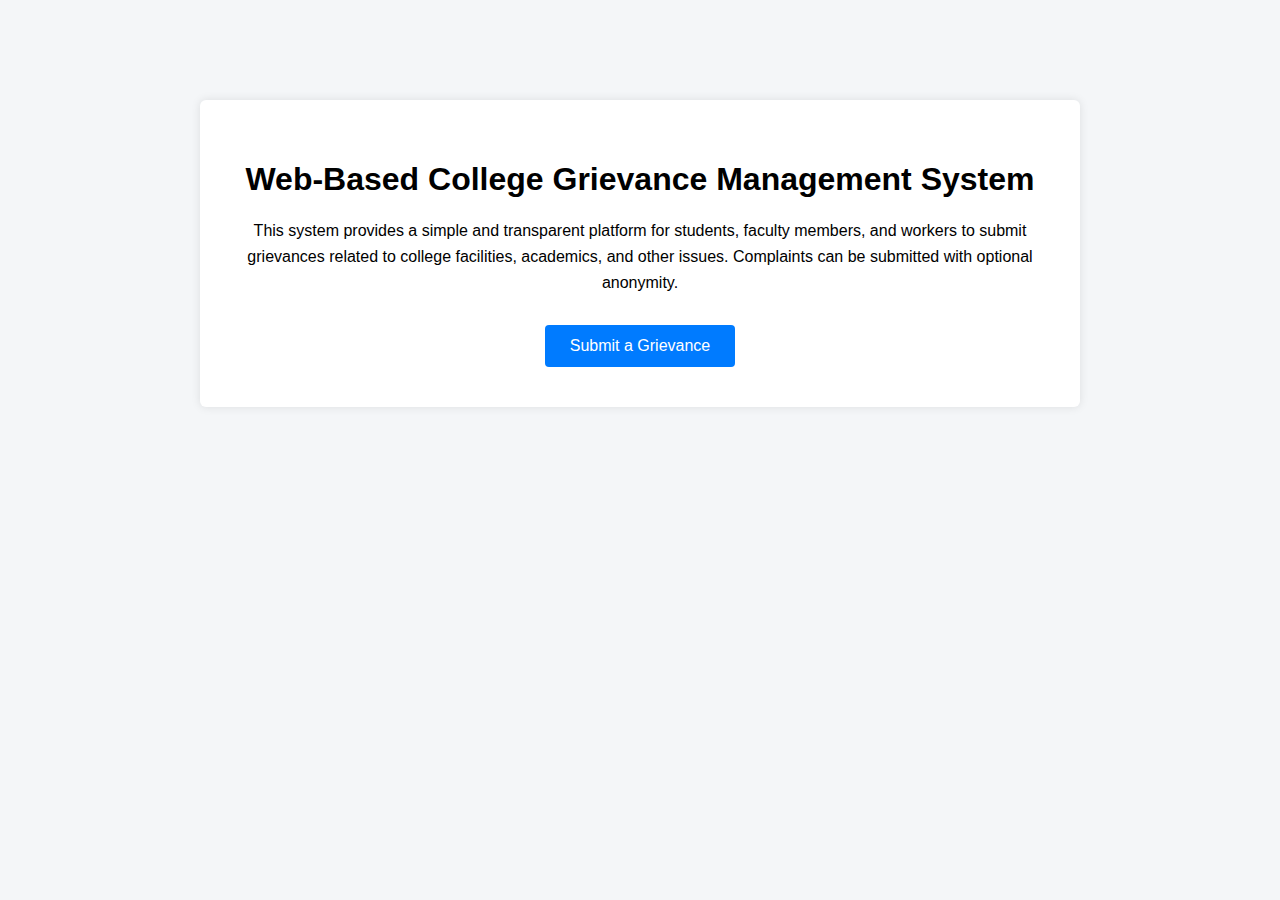
<file: index.html>
<!DOCTYPE html>
<html lang="en">
<head>
    <meta charset="UTF-8">
    <title>Web-Based College Grievance Management System</title>
    <link rel="stylesheet" href="css/style.css">
</head>
<body>

    <div class="container">
        <h1>Web-Based College Grievance Management System</h1>

        <p class="description">
            This system provides a simple and transparent platform for students,
            faculty members, and workers to submit grievances related to college
            facilities, academics, and other issues. Complaints can be submitted
            with optional anonymity.
        </p>

        <a href="complaint.html" class="btn">
            Submit a Grievance
        </a>
    </div>

</body>
</html>
</file>
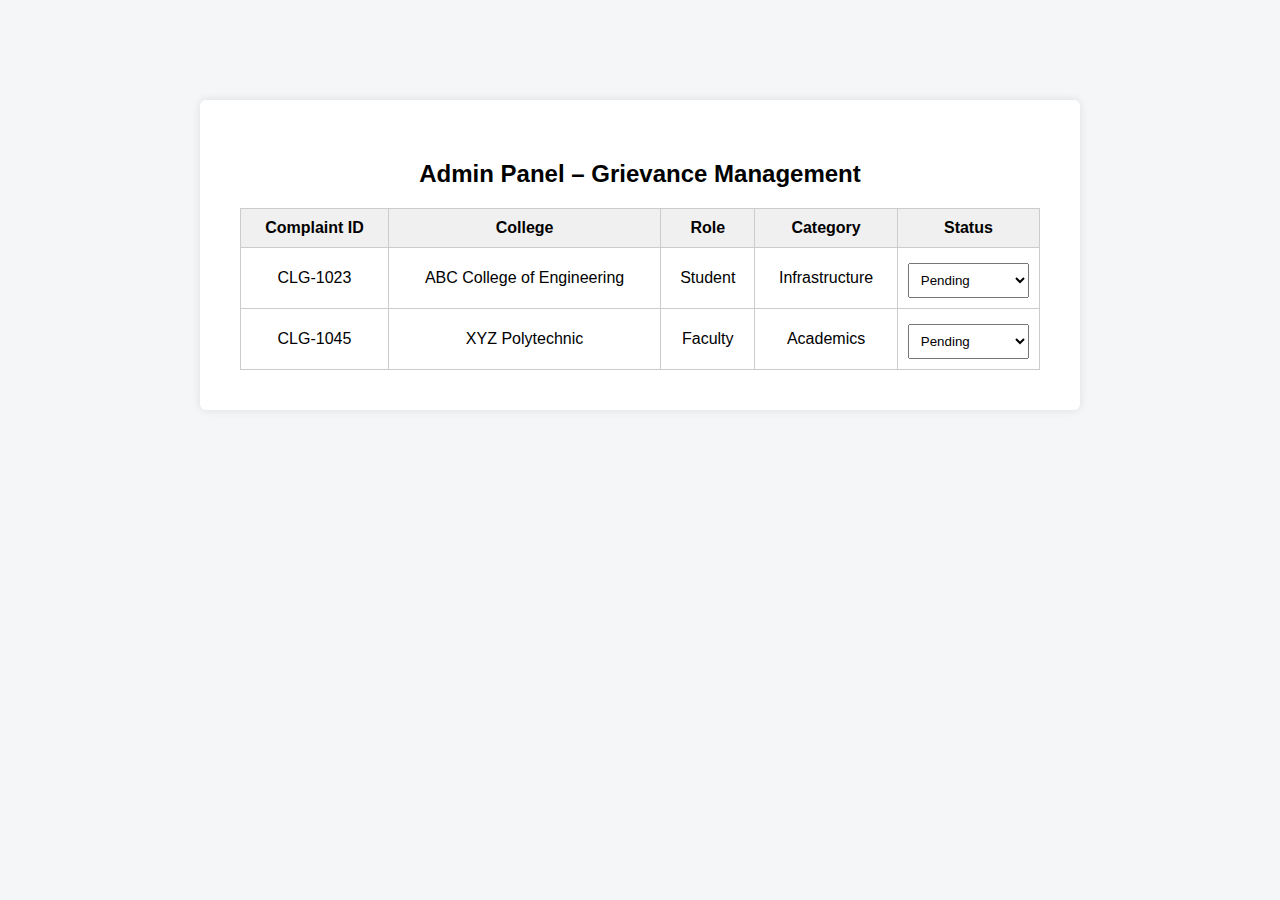
<file: admin.html>
<!DOCTYPE html>
<html lang="en">
<head>
    <meta charset="UTF-8">
    <title>Admin Panel</title>
    <link rel="stylesheet" href="css/style.css">
</head>
<body>

    <div class="container">
        <h2>Admin Panel – Grievance Management</h2>

        <table>
            <thead>
                <tr>
                    <th>Complaint ID</th>
                    <th>College</th>
                    <th>Role</th>
                    <th>Category</th>
                    <th>Status</th>
                </tr>
            </thead>
            <tbody>
                <tr>
                    <td>CLG-1023</td>
                    <td>ABC College of Engineering</td>
                    <td>Student</td>
                    <td>Infrastructure</td>
                    <td>
                        <select>
                            <option>Pending</option>
                            <option>Resolved</option>
                        </select>
                    </td>
                </tr>
                <tr>
                    <td>CLG-1045</td>
                    <td>XYZ Polytechnic</td>
                    <td>Faculty</td>
                    <td>Academics</td>
                    <td>
                        <select>
                            <option>Pending</option>
                            <option>Resolved</option>
                        </select>
                    </td>
                </tr>
            </tbody>
        </table>

    </div>

</body>
</html>
</file>
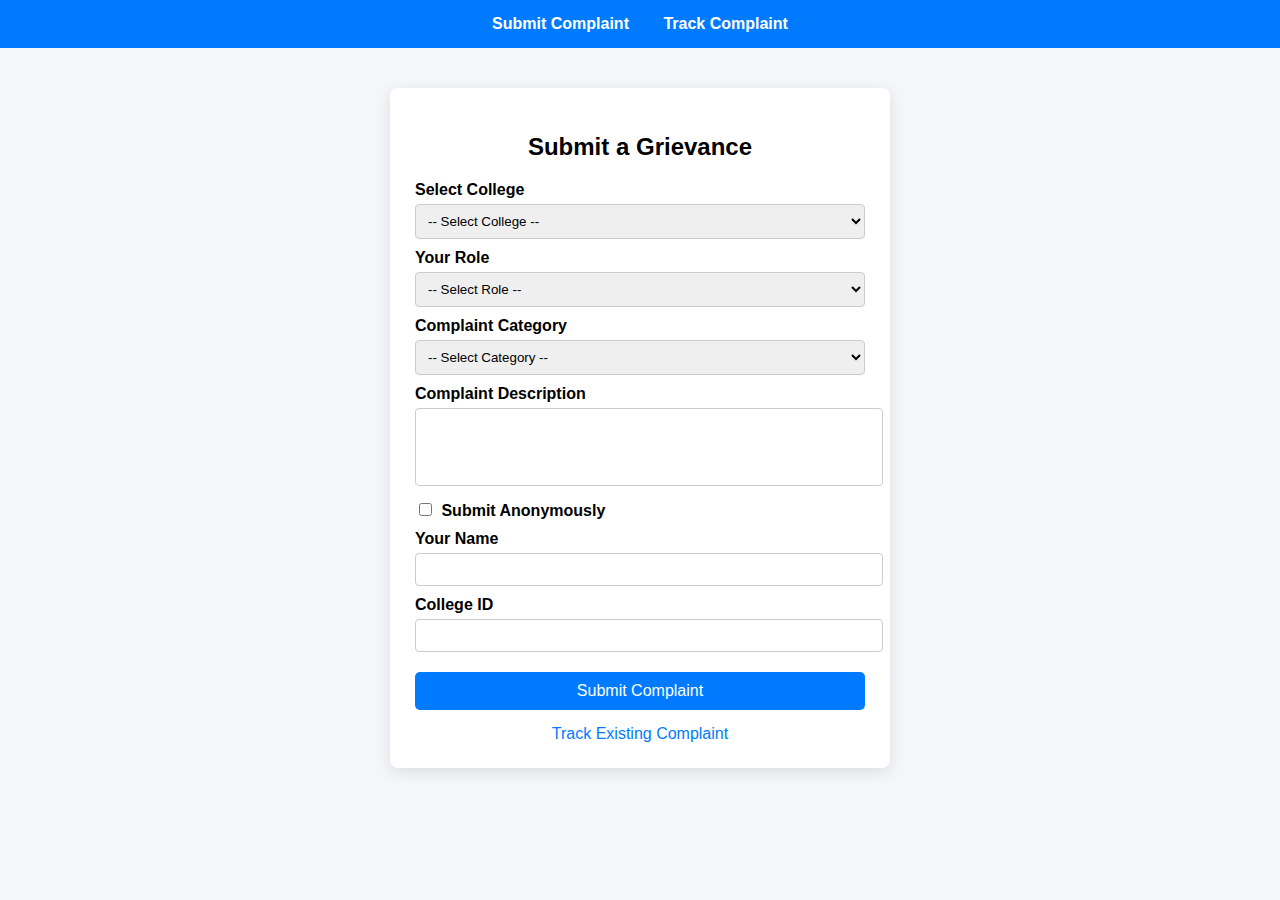
<file: complaint.html>
<!DOCTYPE html>
<html lang="en">
<head>
    <meta charset="UTF-8">
    <title>Submit Grievance</title>

    <style>
        body {
            font-family: Arial, sans-serif;
            background: #f4f6f9;
            margin: 0;
            padding: 0;
        }

        .nav {
            text-align: center;
            padding: 15px;
            background: #007bff;
        }

        .nav a {
            color: white;
            text-decoration: none;
            margin: 0 15px;
            font-weight: bold;
        }

        .container {
            width: 450px;
            margin: 40px auto;
            background: white;
            padding: 25px;
            border-radius: 8px;
            box-shadow: 0px 4px 15px rgba(0,0,0,0.1);
        }

        h2 {
            text-align: center;
            margin-bottom: 20px;
        }

        label {
            font-weight: bold;
            margin-top: 10px;
            display: block;
        }

        select, textarea, input[type="text"] {
            width: 100%;
            padding: 8px;
            margin-top: 5px;
            border-radius: 4px;
            border: 1px solid #ccc;
        }

        textarea {
            resize: none;
        }

        input[type="checkbox"] {
            margin-right: 5px;
        }

        #identitySection {
            margin-top: 10px;
        }

        button {
            width: 100%;
            padding: 10px;
            margin-top: 20px;
            background: #007bff;
            color: white;
            border: none;
            border-radius: 5px;
            cursor: pointer;
            font-size: 16px;
        }

        button:hover {
            background: #0056b3;
        }

        .track-link {
            text-align: center;
            margin-top: 15px;
        }

        .track-link a {
            text-decoration: none;
            color: #007bff;
        }
    </style>

    <script>
        window.onload = function () {
            const anonymousCheckbox = document.getElementById("anonymous");
            const identitySection = document.getElementById("identitySection");

            function toggleIdentity() {
                identitySection.style.display = anonymousCheckbox.checked ? "none" : "block";
            }

            anonymousCheckbox.addEventListener("change", toggleIdentity);
            toggleIdentity();
        };
    </script>
</head>
<body>

<div class="nav">
    <a href="complaint.html">Submit Complaint</a>
    <a href="track.php">Track Complaint</a>
</div>

<div class="container">
    <h2>Submit a Grievance</h2>

    <form action="submit_complaint.php" method="POST">

        <label>Select College</label>
        <select name="college" required>
            <option value="">-- Select College --</option>
            <option>ABC College of Engineering</option>
            <option>XYZ Polytechnic</option>
            <option>Other</option>
        </select>

        <label>Your Role</label>
        <select name="role" required>
            <option value="">-- Select Role --</option>
            <option>Student</option>
            <option>Faculty</option>
            <option>Worker</option>
        </select>

        <label>Complaint Category</label>
        <select name="category" required>
            <option value="">-- Select Category --</option>
            <option>Infrastructure</option>
            <option>Academics</option>
            <option>Cleanliness</option>
            <option>Other</option>
        </select>

        <label>Complaint Description</label>
        <textarea name="description" rows="4" required></textarea>

        <label>
            <input type="checkbox" id="anonymous" name="anonymous">
            Submit Anonymously
        </label>

        <div id="identitySection">
            <label>Your Name</label>
            <input type="text" name="name">

            <label>College ID</label>
            <input type="text" name="college_id">
        </div>

        <button type="submit">Submit Complaint</button>

        <div class="track-link">
            <a href="track.php">Track Existing Complaint</a>
        </div>

    </form>
</div>

</body>
</html>
</file>
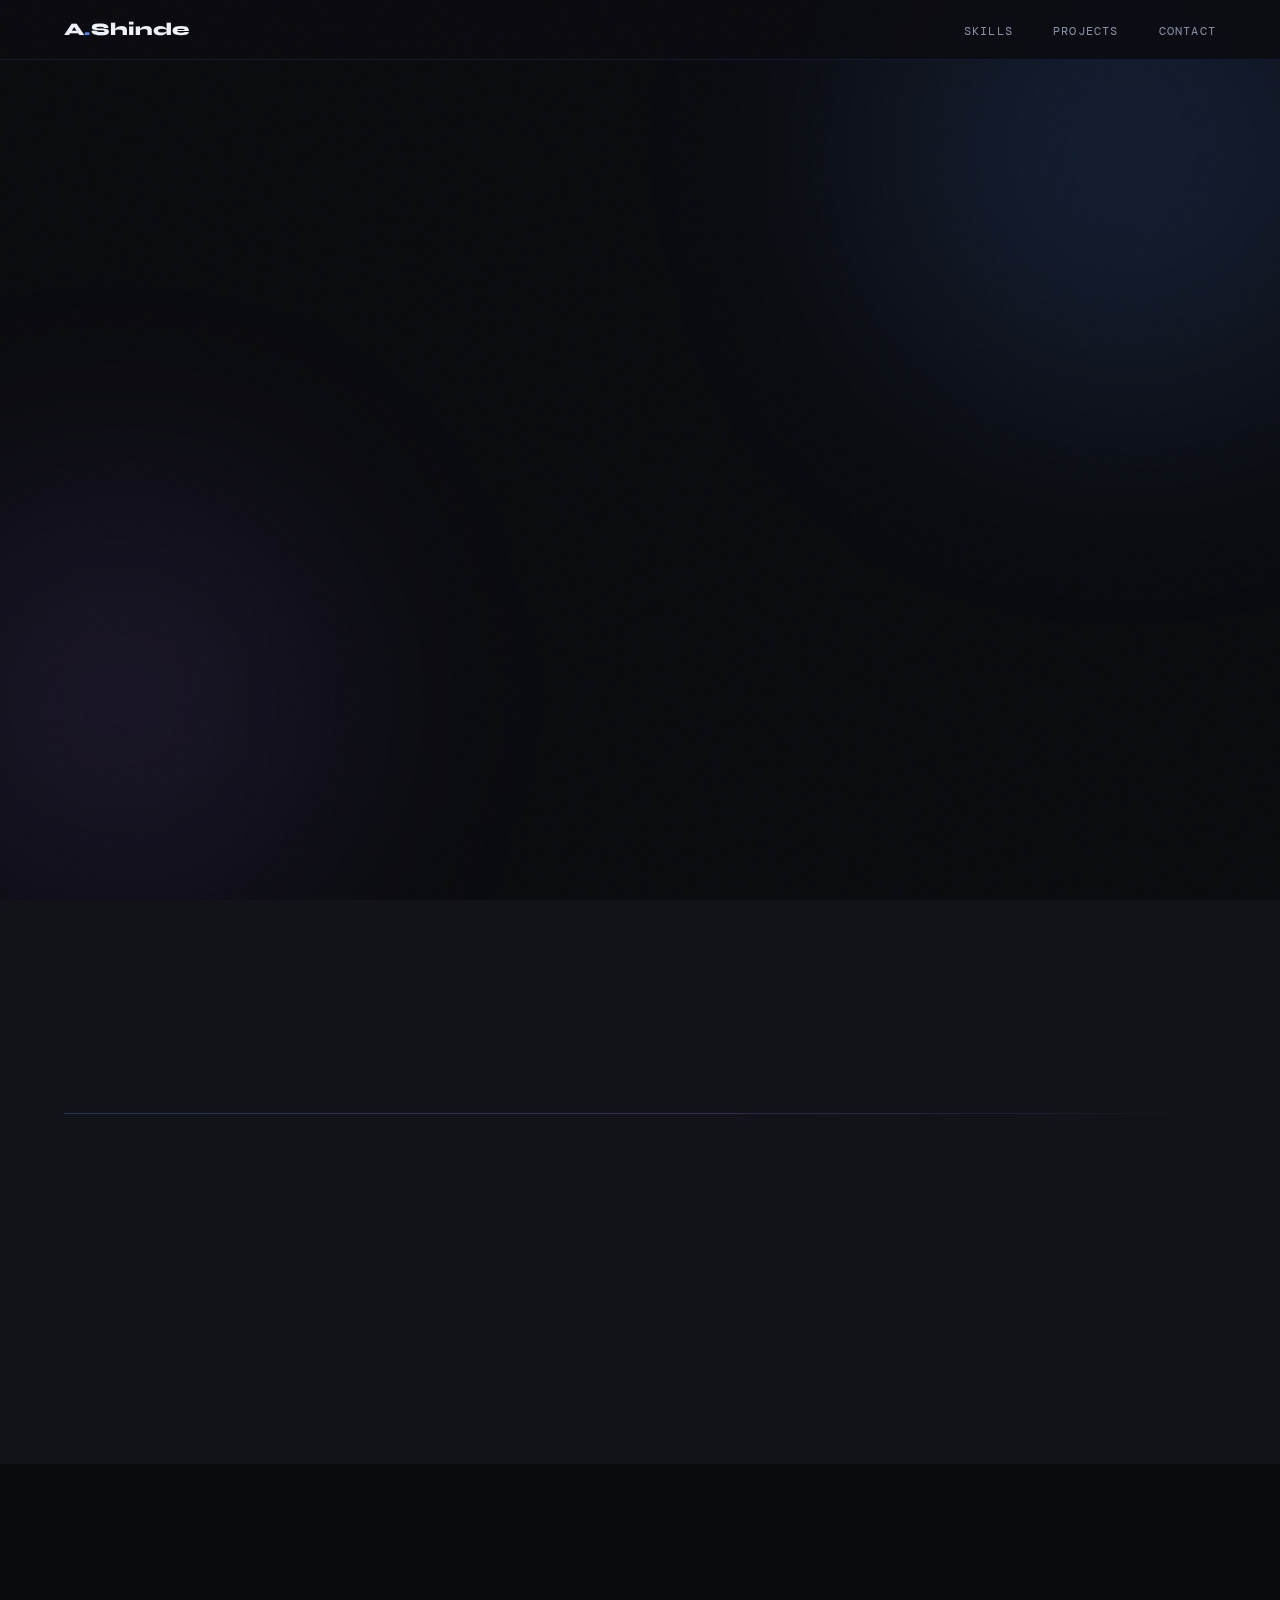
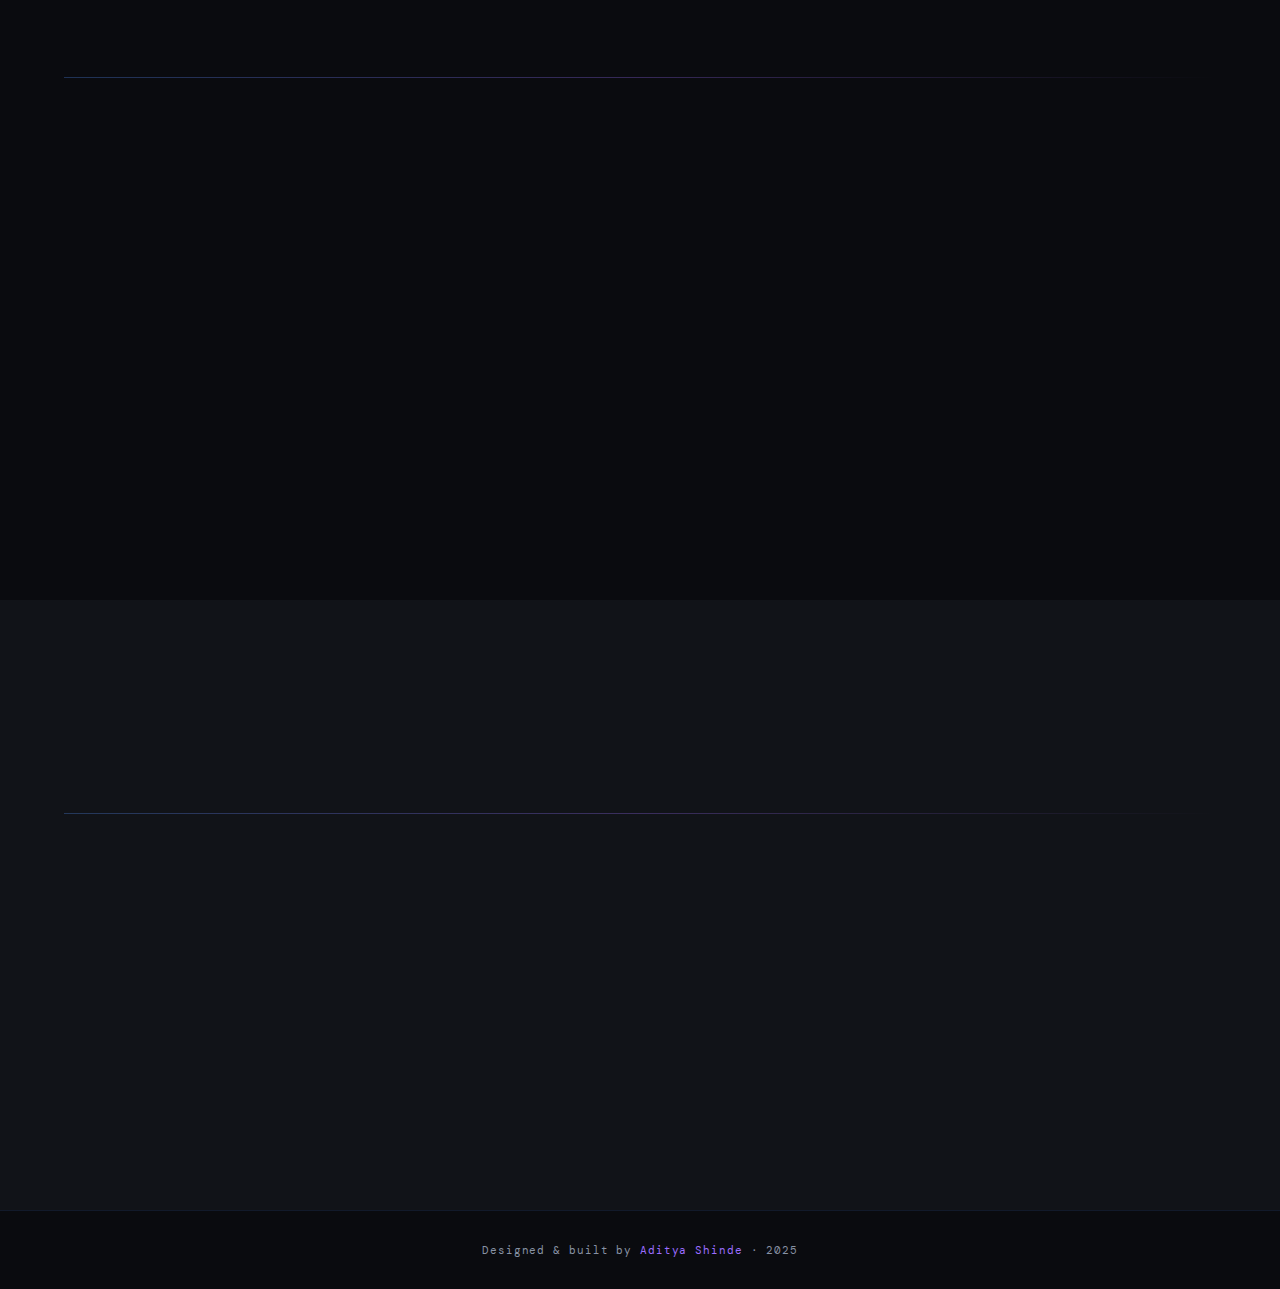
<file: portfolio.html>
<!DOCTYPE html>
<html lang="en">
<head>
<meta charset="UTF-8">
<meta name="viewport" content="width=device-width, initial-scale=1.0">
<title>Aditya Shinde — Portfolio</title>
<link href="https://fonts.googleapis.com/css2?family=Syne:wght@400;600;700;800&family=DM+Mono:wght@300;400;500&display=swap" rel="stylesheet">
<style>
  :root {
    --bg: #0a0b0f;
    --surface: #111318;
    --surface2: #181b23;
    --blue: #4f8ef7;
    --purple: #9b6dff;
    --orange: #ff7a30;
    --grey: #8892a4;
    --light: #c8d0e0;
    --white: #eef1f8;
    --border: rgba(79,142,247,0.12);
    --glow-blue: rgba(79,142,247,0.15);
    --glow-purple: rgba(155,109,255,0.12);
  }

  *, *::before, *::after { box-sizing: border-box; margin: 0; padding: 0; }

  html { scroll-behavior: smooth; }

  body {
    font-family: 'DM Mono', monospace;
    background: var(--bg);
    color: var(--light);
    overflow-x: hidden;
    cursor: default;
  }

  /* Noise overlay */
  body::before {
    content: '';
    position: fixed;
    inset: 0;
    background-image: url("data:image/svg+xml,%3Csvg viewBox='0 0 256 256' xmlns='http://www.w3.org/2000/svg'%3E%3Cfilter id='noise'%3E%3CfeTurbulence type='fractalNoise' baseFrequency='0.9' numOctaves='4' stitchTiles='stitch'/%3E%3C/filter%3E%3Crect width='100%25' height='100%25' filter='url(%23noise)' opacity='0.04'/%3E%3C/svg%3E");
    pointer-events: none;
    z-index: 999;
    opacity: 0.4;
  }

  /* NAVBAR */
  nav {
    position: fixed;
    top: 0; left: 0; right: 0;
    z-index: 100;
    display: flex;
    justify-content: space-between;
    align-items: center;
    padding: 1.2rem 4rem;
    background: rgba(10,11,15,0.85);
    backdrop-filter: blur(16px);
    border-bottom: 1px solid var(--border);
  }

  .nav-logo {
    font-family: 'Syne', sans-serif;
    font-weight: 800;
    font-size: 1.1rem;
    color: var(--white);
    letter-spacing: 0.02em;
  }

  .nav-logo span { color: var(--blue); }

  nav ul {
    list-style: none;
    display: flex;
    gap: 2.5rem;
  }

  nav ul li a {
    text-decoration: none;
    color: var(--grey);
    font-size: 0.75rem;
    letter-spacing: 0.1em;
    text-transform: uppercase;
    transition: color 0.2s;
  }

  nav ul li a:hover { color: var(--blue); }

  /* HERO */
  #hero {
    min-height: 100vh;
    display: flex;
    align-items: center;
    padding: 8rem 4rem 4rem;
    position: relative;
    overflow: hidden;
  }

  .hero-bg-orb {
    position: absolute;
    border-radius: 50%;
    filter: blur(120px);
    pointer-events: none;
  }

  .orb-1 {
    width: 500px; height: 500px;
    background: var(--glow-blue);
    top: -100px; right: -100px;
    animation: floatOrb 8s ease-in-out infinite;
  }

  .orb-2 {
    width: 400px; height: 400px;
    background: var(--glow-purple);
    bottom: 0; left: -80px;
    animation: floatOrb 10s ease-in-out infinite reverse;
  }

  @keyframes floatOrb {
    0%, 100% { transform: translate(0,0); }
    50% { transform: translate(30px, -30px); }
  }

  .hero-content {
    max-width: 760px;
    position: relative;
    z-index: 1;
    opacity: 0;
    animation: fadeUp 0.8s ease forwards 0.2s;
  }

  @keyframes fadeUp {
    from { opacity: 0; transform: translateY(30px); }
    to { opacity: 1; transform: translateY(0); }
  }

  .hero-tag {
    display: inline-block;
    font-size: 0.7rem;
    letter-spacing: 0.15em;
    text-transform: uppercase;
    color: var(--blue);
    border: 1px solid rgba(79,142,247,0.35);
    padding: 0.3rem 0.8rem;
    border-radius: 2px;
    margin-bottom: 1.5rem;
    background: rgba(79,142,247,0.05);
  }

  .hero-name {
    font-family: 'Syne', sans-serif;
    font-weight: 800;
    font-size: clamp(3rem, 8vw, 5.5rem);
    line-height: 1;
    color: var(--white);
    letter-spacing: -0.02em;
    margin-bottom: 0.3rem;
  }

  .hero-name .accent { color: var(--blue); }

  .hero-role {
    font-family: 'Syne', sans-serif;
    font-size: clamp(1rem, 2.5vw, 1.4rem);
    color: var(--purple);
    font-weight: 600;
    margin-bottom: 1.8rem;
    letter-spacing: 0.02em;
  }

  .hero-bio {
    font-size: 0.9rem;
    line-height: 1.85;
    color: var(--grey);
    max-width: 560px;
    margin-bottom: 2.5rem;
  }

  .hero-cta {
    display: flex;
    gap: 1rem;
    flex-wrap: wrap;
  }

  .btn-primary {
    display: inline-flex;
    align-items: center;
    gap: 0.5rem;
    padding: 0.75rem 1.8rem;
    background: var(--blue);
    color: var(--bg);
    font-family: 'Syne', sans-serif;
    font-weight: 700;
    font-size: 0.8rem;
    letter-spacing: 0.06em;
    text-transform: uppercase;
    text-decoration: none;
    border-radius: 3px;
    transition: transform 0.2s, box-shadow 0.2s;
    box-shadow: 0 0 30px rgba(79,142,247,0.3);
  }

  .btn-primary:hover {
    transform: translateY(-2px);
    box-shadow: 0 0 40px rgba(79,142,247,0.5);
  }

  .btn-secondary {
    display: inline-flex;
    align-items: center;
    gap: 0.5rem;
    padding: 0.75rem 1.8rem;
    background: transparent;
    color: var(--light);
    font-family: 'Syne', sans-serif;
    font-weight: 700;
    font-size: 0.8rem;
    letter-spacing: 0.06em;
    text-transform: uppercase;
    text-decoration: none;
    border: 1px solid var(--border);
    border-radius: 3px;
    transition: border-color 0.2s, color 0.2s;
  }

  .btn-secondary:hover {
    border-color: var(--purple);
    color: var(--purple);
  }

  /* SECTION COMMON */
  section {
    padding: 6rem 4rem;
    position: relative;
  }

  .section-label {
    font-size: 0.65rem;
    letter-spacing: 0.2em;
    text-transform: uppercase;
    color: var(--orange);
    margin-bottom: 0.5rem;
  }

  .section-title {
    font-family: 'Syne', sans-serif;
    font-weight: 800;
    font-size: clamp(1.8rem, 4vw, 2.5rem);
    color: var(--white);
    margin-bottom: 3rem;
    letter-spacing: -0.02em;
  }

  .section-title span { color: var(--purple); }

  .divider {
    height: 1px;
    background: linear-gradient(90deg, var(--blue), var(--purple), transparent);
    margin-bottom: 4rem;
    opacity: 0.3;
  }

  /* SKILLS */
  #skills { background: var(--surface); }

  .skills-grid {
    display: grid;
    grid-template-columns: repeat(auto-fit, minmax(260px, 1fr));
    gap: 1.5rem;
  }

  .skill-card {
    background: var(--surface2);
    border: 1px solid var(--border);
    border-radius: 6px;
    padding: 1.8rem;
    transition: border-color 0.3s, transform 0.3s;
    position: relative;
    overflow: hidden;
  }

  .skill-card::before {
    content: '';
    position: absolute;
    top: 0; left: 0; right: 0;
    height: 2px;
    background: linear-gradient(90deg, var(--blue), var(--purple));
    opacity: 0;
    transition: opacity 0.3s;
  }

  .skill-card:hover { border-color: rgba(79,142,247,0.35); transform: translateY(-3px); }
  .skill-card:hover::before { opacity: 1; }

  .skill-card-title {
    font-family: 'Syne', sans-serif;
    font-weight: 700;
    font-size: 0.85rem;
    letter-spacing: 0.08em;
    text-transform: uppercase;
    color: var(--blue);
    margin-bottom: 1.2rem;
    display: flex;
    align-items: center;
    gap: 0.5rem;
  }

  .skill-tag {
    display: inline-block;
    padding: 0.25rem 0.65rem;
    font-size: 0.72rem;
    border-radius: 2px;
    margin: 0.2rem 0.2rem 0.2rem 0;
    transition: background 0.2s;
  }

  .tag-blue { background: rgba(79,142,247,0.12); color: var(--blue); border: 1px solid rgba(79,142,247,0.2); }
  .tag-purple { background: rgba(155,109,255,0.1); color: var(--purple); border: 1px solid rgba(155,109,255,0.2); }
  .tag-grey { background: rgba(136,146,164,0.1); color: var(--grey); border: 1px solid rgba(136,146,164,0.2); }

  .skill-tag:hover { transform: scale(1.05); }

  /* PROJECT */
  #projects { background: var(--bg); }

  .project-card {
    background: var(--surface);
    border: 1px solid var(--border);
    border-radius: 8px;
    padding: 2.5rem;
    max-width: 780px;
    position: relative;
    overflow: hidden;
    transition: transform 0.3s, border-color 0.3s;
  }

  .project-card::after {
    content: '';
    position: absolute;
    inset: 0;
    background: linear-gradient(135deg, rgba(79,142,247,0.04), rgba(155,109,255,0.04));
    pointer-events: none;
  }

  .project-card:hover { transform: translateY(-4px); border-color: rgba(155,109,255,0.35); }

  .project-number {
    font-size: 0.65rem;
    letter-spacing: 0.15em;
    color: var(--orange);
    text-transform: uppercase;
    margin-bottom: 0.8rem;
  }

  .project-title {
    font-family: 'Syne', sans-serif;
    font-weight: 800;
    font-size: 1.5rem;
    color: var(--white);
    margin-bottom: 1rem;
    letter-spacing: -0.01em;
    line-height: 1.2;
  }

  .project-desc {
    font-size: 0.82rem;
    line-height: 1.8;
    color: var(--grey);
    margin-bottom: 1.8rem;
  }

  .project-link {
    display: inline-flex;
    align-items: center;
    gap: 0.4rem;
    color: var(--blue);
    text-decoration: none;
    font-size: 0.75rem;
    letter-spacing: 0.08em;
    text-transform: uppercase;
    font-family: 'Syne', sans-serif;
    font-weight: 700;
    transition: color 0.2s, gap 0.2s;
  }

  .project-link:hover { color: var(--purple); gap: 0.7rem; }

  /* CONTACT */
  #contact { background: var(--surface); }

  .contact-inner {
    max-width: 600px;
  }

  .contact-desc {
    font-size: 0.88rem;
    line-height: 1.85;
    color: var(--grey);
    margin-bottom: 2.5rem;
  }

  .contact-row {
    display: flex;
    align-items: center;
    gap: 1rem;
    padding: 1rem 1.5rem;
    background: var(--surface2);
    border: 1px solid var(--border);
    border-radius: 4px;
    margin-bottom: 1rem;
    transition: border-color 0.2s;
  }

  .contact-row:hover { border-color: rgba(79,142,247,0.3); }

  .contact-row-icon {
    font-size: 1.1rem;
  }

  .contact-row a {
    color: var(--light);
    text-decoration: none;
    font-size: 0.82rem;
    transition: color 0.2s;
  }

  .contact-row a:hover { color: var(--blue); }

  /* FOOTER */
  footer {
    text-align: center;
    padding: 2rem 4rem;
    background: var(--bg);
    border-top: 1px solid var(--border);
    font-size: 0.7rem;
    color: var(--grey);
    letter-spacing: 0.08em;
  }

  footer span { color: var(--purple); }

  /* Scroll reveal */
  .reveal {
    opacity: 0;
    transform: translateY(24px);
    transition: opacity 0.7s ease, transform 0.7s ease;
  }
  .reveal.visible { opacity: 1; transform: translateY(0); }

  @media (max-width: 700px) {
    nav { padding: 1rem 1.5rem; }
    nav ul { gap: 1.2rem; }
    section { padding: 4rem 1.5rem; }
    #hero { padding: 7rem 1.5rem 3rem; }
  }
</style>
</head>
<body>

<!-- NAV -->
<nav>
  <div class="nav-logo">A<span>.</span>Shinde</div>
  <ul>
    <li><a href="#skills">Skills</a></li>
    <li><a href="#projects">Projects</a></li>
    <li><a href="#contact">Contact</a></li>
  </ul>
</nav>

<!-- HERO -->
<section id="hero">
  <div class="hero-bg-orb orb-1"></div>
  <div class="hero-bg-orb orb-2"></div>
  <div class="hero-content">
    <div class="hero-tag">Available for opportunities</div>
    <h1 class="hero-name">Aditya<br><span class="accent">Shinde</span></h1>
    <p class="hero-role">Computer Engineering Student &amp; Developer</p>
    <p class="hero-bio">
      I'm a Computer Engineering student passionate about building real-world software solutions. I enjoy transforming ideas into functional web and application projects while continuously learning new technologies. My goal is to develop robust, efficient systems and grow into a skilled software engineer.
    </p>
    <div class="hero-cta">
      <a href="#projects" class="btn-primary">View Projects →</a>
      <a href="#contact" class="btn-secondary">Get in Touch</a>
    </div>
  </div>
</section>

<!-- SKILLS -->
<section id="skills">
  <p class="section-label reveal">What I work with</p>
  <h2 class="section-title reveal">Skills &amp; <span>Tools</span></h2>
  <div class="divider"></div>
  <div class="skills-grid">

    <div class="skill-card reveal">
      <div class="skill-card-title">⟨/⟩ Programming Languages</div>
      <span class="skill-tag tag-blue">Java</span>
      <span class="skill-tag tag-blue">JavaScript</span>
      <span class="skill-tag tag-blue">Python</span>
      <span class="skill-tag tag-blue">C</span>
      <span class="skill-tag tag-blue">C++</span>
      <span class="skill-tag tag-blue">SQL</span>
    </div>

    <div class="skill-card reveal">
      <div class="skill-card-title">⬡ Databases &amp; Tools</div>
      <span class="skill-tag tag-purple">MySQL</span>
      <span class="skill-tag tag-purple">XAMPP</span>
      <span class="skill-tag tag-purple">Git</span>
      <span class="skill-tag tag-purple">GitHub</span>
      <span class="skill-tag tag-purple">VS Code</span>
    </div>

    <div class="skill-card reveal">
      <div class="skill-card-title">◈ Concepts</div>
      <span class="skill-tag tag-grey">OOP</span>
      <span class="skill-tag tag-grey">Data Structures</span>
      <span class="skill-tag tag-grey">Web Development</span>
      <span class="skill-tag tag-grey">DBMS</span>
      <span class="skill-tag tag-grey">File Handling</span>
    </div>

  </div>
</section>

<!-- PROJECTS -->
<section id="projects">
  <p class="section-label reveal">What I've built</p>
  <h2 class="section-title reveal">Featured <span>Projects</span></h2>
  <div class="divider"></div>

  <div class="project-card reveal">
    <p class="project-number">Project // 01</p>
    <h3 class="project-title">Campus Grievance &amp;<br>Feedback Management System</h3>
    <p class="project-desc">
      A full-featured system designed to streamline the process of submitting, tracking, and resolving campus grievances and feedback. Built to address real institutional needs with a structured, efficient workflow for students and administrators alike.
    </p>
    <div style="margin-bottom:1.8rem; display:flex; flex-wrap:wrap; gap:0.4rem;">
      <span class="skill-tag tag-blue">Java</span>
      <span class="skill-tag tag-purple">MySQL</span>
      <span class="skill-tag tag-grey">XAMPP</span>
      <span class="skill-tag tag-grey">OOP</span>
    </div>
    <a href="https://github.com/AdityaShinde9551/Campus-Grievance-Feedback-Management-System" target="_blank" class="project-link">
      View on GitHub <span>→</span>
    </a>
  </div>
</section>

<!-- CONTACT -->
<section id="contact">
  <p class="section-label reveal">Let's connect</p>
  <h2 class="section-title reveal">Get in <span>Touch</span></h2>
  <div class="divider"></div>
  <div class="contact-inner">
    <p class="contact-desc reveal">
      I'm open to internships, collaboration, or just a good conversation about tech. Feel free to reach out — I'd love to connect!
    </p>

    <div class="contact-row reveal">
      <span class="contact-row-icon">✉</span>
      <a href="mailto:adityashinde9551@gmail.com">adityashinde9551@gmail.com</a>
    </div>

    <div class="contact-row reveal">
      <span class="contact-row-icon">⌥</span>
      <a href="https://github.com/AdityaShinde9551" target="_blank">github.com/AdityaShinde9551</a>
    </div>
  </div>
</section>

<!-- FOOTER -->
<footer>
  Designed &amp; built by <span>Aditya Shinde</span> · 2025
</footer>

<script>
  // Scroll reveal
  const observer = new IntersectionObserver((entries) => {
    entries.forEach(e => {
      if (e.isIntersecting) { e.target.classList.add('visible'); }
    });
  }, { threshold: 0.12 });

  document.querySelectorAll('.reveal').forEach(el => observer.observe(el));
</script>
</body>
</html>
</file>
<file: css/style.css>
body {
    font-family: Arial, sans-serif;
    background-color: #f4f6f8;
    margin: 0;
    padding: 0;
}

.container {
    width: 80%;
    max-width: 800px;
    margin: 100px auto;
    text-align: center;
    background-color: #ffffff;
    padding: 40px;
    border-radius: 6px;
    box-shadow: 0 0 10px rgba(0,0,0,0.1);
}

h1 {
    margin-bottom: 20px;
}

.description {
    font-size: 16px;
    margin-bottom: 30px;
    line-height: 1.6;
}

.btn {
    display: inline-block;
    padding: 12px 25px;
    background-color: #007bff;
    color: #ffffff;
    text-decoration: none;
    border-radius: 4px;
}

.btn:hover {
    background-color: #0056b3;
}

label {
    display: block;
    margin-top: 15px;
    text-align: left;
}

input, select, textarea {
    width: 100%;
    padding: 8px;
    margin-top: 5px;
}

h2 {
    margin-bottom: 20px;
}

table {
    width: 100%;
    border-collapse: collapse;
    margin-top: 20px;
}

th, td {
    border: 1px solid #ccc;
    padding: 10px;
    text-align: center;
}

th {
    background-color: #f0f0f0;
}
</file>
